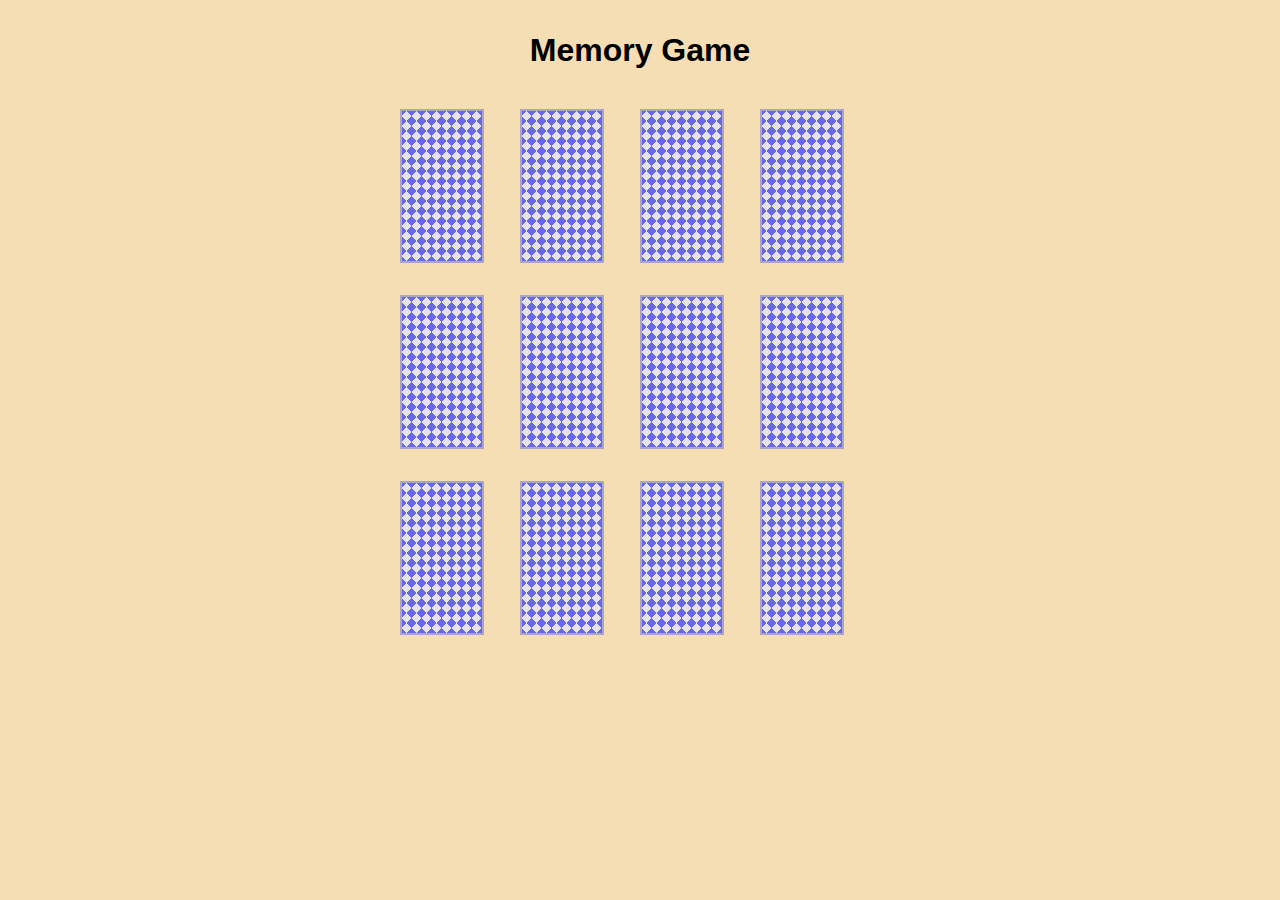
<file: Memory Game/index.html>
<!DOCTYPE html>
<html lang="en">
<head>
    <meta charset="UTF-8">
    <meta http-equiv="X-UA-Compatible" content="IE=edge">
    <meta name="viewport" content="width=device-width, initial-scale=1.0">
    <link rel="stylesheet" href="https://cdnjs.cloudflare.com/ajax/libs/font-awesome/6.2.1/css/all.min.css" integrity="sha512-MV7K8+y+gLIBoVD59lQIYicR65iaqukzvf/nwasF0nqhPay5w/9lJmVM2hMDcnK1OnMGCdVK+iQrJ7lzPJQd1w==" crossorigin="anonymous" referrerpolicy="no-referrer" />
    <link rel="stylesheet" href="style.css">
    <script src="mem.js" defer></script>
    <title>Memory Game</title>
</head>
<body>
    <h3>Memory Game</h3>
    <div id="gameBoard" class="game">
        
    </div>
    
</body>
</html>
</file>
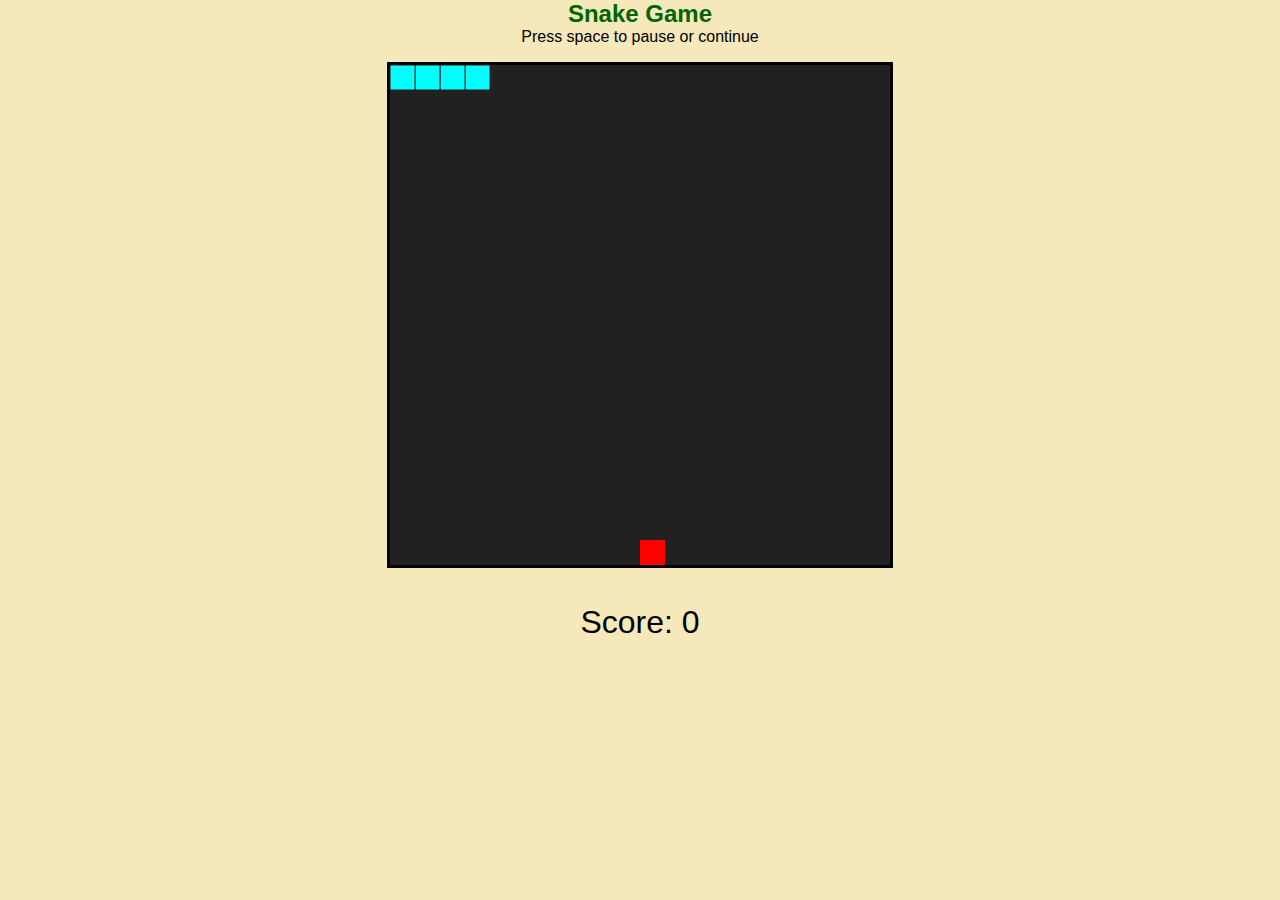
<file: Snake Game/index.html>
<!DOCTYPE html>
<html lang="en">
<head>
    <meta charset="UTF-8">
    <meta http-equiv="X-UA-Compatible" content="IE=edge">
    <meta name="viewport" content="width=device-width, initial-scale=1.0">
    <link rel="stylesheet" href="style.css">
    <script src="app.js" defer></script>
    <title>Snake Game</title>
</head>
<body>
    <h2>Snake Game</h2>
    <div id="msg">Press space to pause or continue</div>
    <div id="container">
        <canvas id="gameBoard" width="500" height="500"></canvas>
        <div id="score">Score: <span id="scoreVal">0</span></div>
    </div>
</body>
</html>
</file>
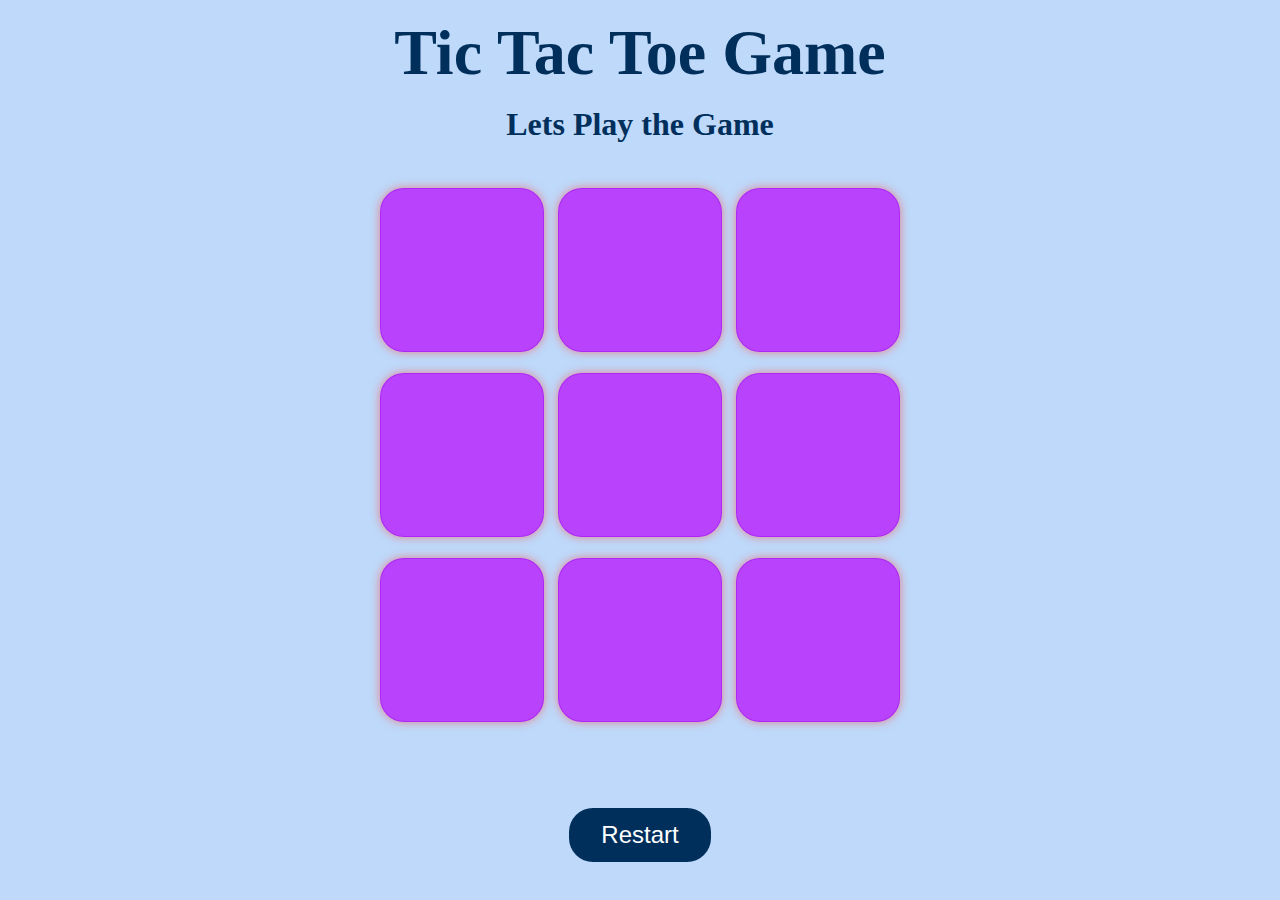
<file: TicTac/index.html>
<!DOCTYPE html>
<html lang="en">
<head>
    <meta charset="UTF-8">
    <meta name="viewport" content="width=device-width, initial-scale=1.0">
    <link rel="stylesheet" href="style.css">
    <title>Tic Tac Game</title>
</head>
<body>
    <h1>Tic Tac Toe Game</h1>
    <div class="msg-container">
        <p id="msg">Lets Play the Game</p>
    </div>
    <div class="container">
        <div class="game">
            <buttton class="box"></buttton>
            <buttton class="box"></buttton>
            <buttton class="box"></buttton>
            <buttton class="box"></buttton>
            <buttton class="box"></buttton>
            <buttton class="box"></buttton>
            <buttton class="box"></buttton>
            <buttton class="box"></buttton>
            <buttton class="box"></buttton>
        </div>
    </div>
    <button id="restart">Restart</button>
    <script src="script.js"></script>
</body>
</html>
</file>
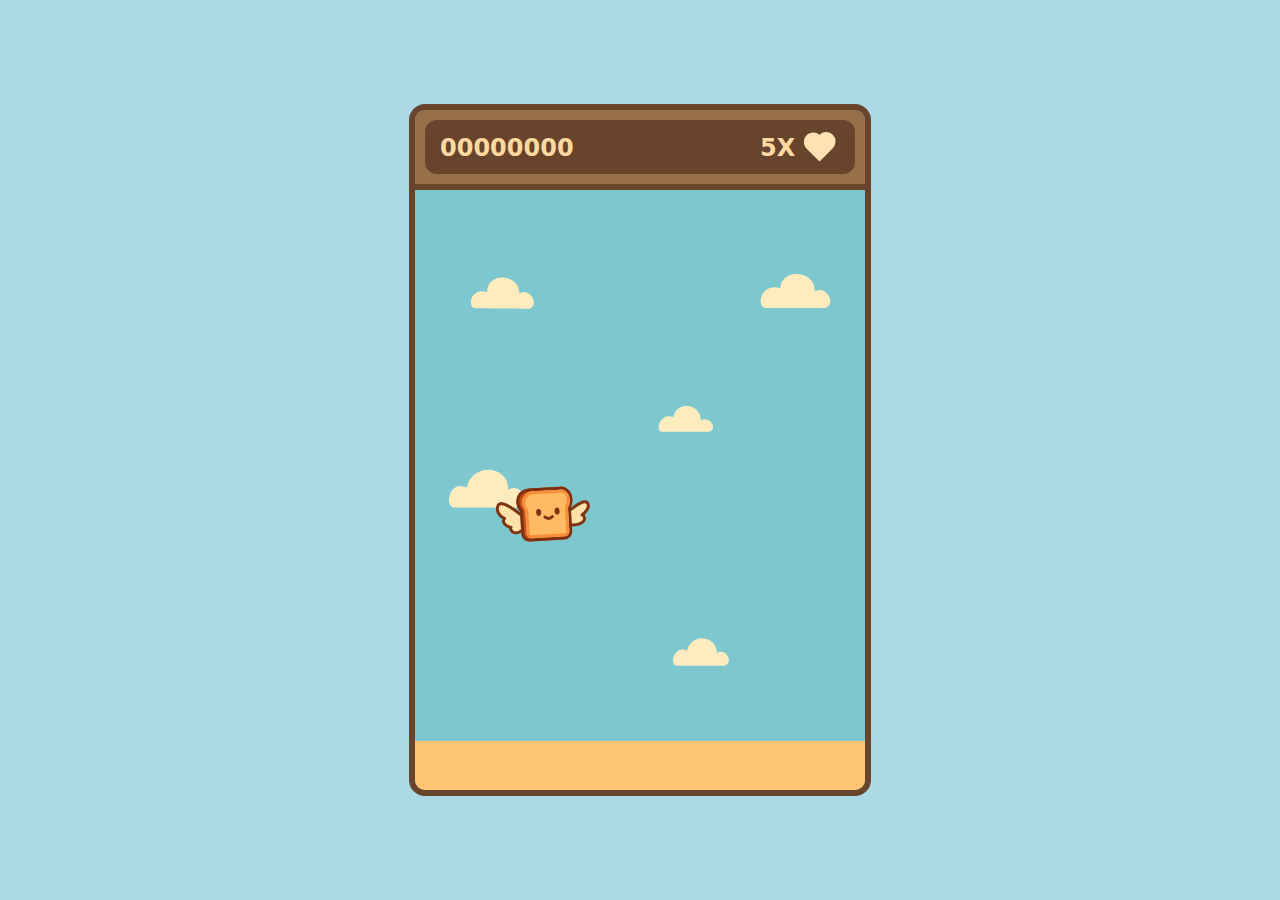
<file: Toast Catcher/index.html>
<!DOCTYPE html>
<html lang="en" >
<head>
  <meta charset="UTF-8">
  <title>Toast Catcher Game</title>
  <link rel="stylesheet" href="./style.css">

</head>
<body>

<div class="frame">
    <svg id="game" xmlns="http://www.w3.org/2000/svg" xmlns:xlink="http://www.w3.org/1999/xlink" width="450" height="680" fill="none" viewBox="0 0 450 680">
        <path fill="#7DC8CF" d="M0 1h450v680H0z"/>
        <path fill="#976F4A" d="M0 0h450v80H0z"/>
        <path fill="#FDC571" d="M0 631h450v50H0z"/>
        <path fill="#67442B" d="M0 74h450v6H0z"/>
        <rect width="430" height="54" x="10" y="10" fill="#67442B" rx="12"/>
        <path xmlns="http://www.w3.org/2000/svg" fill="#FFE2B4" d="M391.652 25.303c3.524-3.523 9.148-3.665 12.842-.427l.017-.016.352-.334a9.407 9.407 0 0 1 13.285 13.286l-.333.352-13.303 13.303-13.304-13.304.016-.017c-3.238-3.695-3.097-9.318.428-12.843Z"/>
        <g fill="#FEDAA1" font="inherit" >
            <text id="score" x="25" y="46" >00000000</text>
            <text id="lives" x="345" y="46" font="inherit" ></text>
        </g>

        <path fill="#FEECBF" d="M104.139 183.699c1.5-19.5-32-23-32-1.5-15.5-5.5-20.5 13.5-12.5 16 14.5 0 43.5.5 55 .5 10.5-4-.5-22-10.5-15Zm295.5-2c1.642-21.263-33-24.5-34.5-3.5-18.5-6-24.258 16.956-15.5 19.682h60.837c11.495-4.362.111-23.815-10.837-16.182ZM93.078 379.908c1.792-23.22-34.939-29.209-41.439-2.209-16.5-8-22.677 16.903-13.12 19.88h66.384c12.543-4.763.121-26.007-11.825-17.671Zm192.561-69.209c1.295-16-22.804-22.105-27.5-3.5-11.919-5.513-18.639 12.448-11.736 14.5h47.954c9.061-3.282-.089-16.744-8.718-11Zm16 232.5c1.307-16.633-24.76-21.841-29.5-2.5-12.033-5.731-18.163 12.839-11.194 14.971h48.413c10.281-3.471.993-18.442-7.719-12.471Z"/>

        <g font-size="36" id="game-over-screen" pointer-events="none" visibility="hidden" >
            <text x="225" y="220" text-anchor="middle" stroke="#603719" stroke-width="10">GAME OVER</text>
            <text x="225" y="220" text-anchor="middle" fill="#f16f33">GAME OVER</text>
            <text id="final-score-info" x="225" y="260" text-anchor="middle" font-size="24" fill="white">Final Score: 0</text>
        </g>

        <!-- symbols -->
        <symbol id="toast" xmlns="http://www.w3.org/2000/svg" width="95" height="57" viewBox="0 0 95 57">
            <path class="toast__wings" fill="#FDE2A9" stroke="#7F3412" stroke-linejoin="round" stroke-width="3" d="M3.793 18.165c.905-.484 1.938-.526 2.887-.399 1.88.252 4.141 1.27 6.375 2.527 3.967 2.234 8.385 5.539 11.558 8.103l1.279 1.048.105.096a1.5 1.5 0 0 1 .424.87l1.47 11.701a1.5 1.5 0 0 1-.432 1.254c-3.981 3.94-8.147 4.232-10.628 2.541-1.168-.796-2.067-2.187-1.735-3.753.053-.25.135-.483.24-.702-1.743-.454-3.15-1.018-4.257-1.658-1.747-1.01-2.903-2.31-3.22-3.799-.292-1.363.181-2.602 1.058-3.47-1.424-.708-2.823-1.57-4-2.646-2.349-2.147-3.818-5.157-2.921-9.21l.05-.2c.265-.997.838-1.817 1.747-2.303Zm85.793-2.258c-1.486-.17-3.23.45-4.847 1.238-2.93 1.426-6.42 3.904-9.438 6.2l-1.26.971-.133.116a1.5 1.5 0 0 0-.448 1.1l.251 12.107a1.5 1.5 0 0 0 1.44 1.468c3.919.158 6.967-.368 9.192-1.296 2.19-.913 3.742-2.294 4.306-3.937.288-.837.307-1.725.002-2.556-.304-.828-.892-1.499-1.647-1.973a5.05 5.05 0 0 0-.67-.351 23.515 23.515 0 0 0 2.936-2.553c1.003-1.038 1.868-2.154 2.475-3.29.6-1.126.998-2.366.924-3.61-.055-.913-.297-1.79-.868-2.481-.595-.72-1.4-1.06-2.215-1.153Z"/>
            <mask id="a" fill="#fff">
                <path d="M63.941.713c6.616-.394 12.298 4.65 12.692 11.266l.12 2.016a12.94 12.94 0 0 1-1.657 7.165l1.421 23.884a8 8 0 0 1-7.51 8.461l-34.86 2.074a8 8 0 0 1-8.461-7.511l-1.343-22.575a12.946 12.946 0 0 1-3.543-8.17l-.06-1.017c-.427-7.167 5.038-13.323 12.204-13.75L63.941.714Z"/>
            </mask>
            <path fill="#C7511B" d="M63.941.713c6.616-.394 12.298 4.65 12.692 11.266l.12 2.016a12.94 12.94 0 0 1-1.657 7.165l1.421 23.884a8 8 0 0 1-7.51 8.461l-34.86 2.074a8 8 0 0 1-8.461-7.511l-1.343-22.575a12.946 12.946 0 0 1-3.543-8.17l-.06-1.017c-.427-7.167 5.038-13.323 12.204-13.75L63.941.714Z"/>
            <path fill="#7E3112" d="m63.941.713-.178-2.995.178 2.995Zm12.692 11.266-2.995.178 2.995-.178Zm.12 2.016 2.994-.178-2.994.178Zm-1.657 7.165-2.61-1.478a2.999 2.999 0 0 0-.385 1.656l2.995-.178Zm1.421 23.884 2.995-.178-2.995.178Zm-50.831 3.024-2.995.178 2.995-.178Zm-1.343-22.575 2.995-.178a3 3 0 0 0-.819-1.887l-2.176 2.065Zm-3.543-8.17-2.995.179 2.995-.179Zm-.06-1.017-2.995.178 2.994-.178Zm12.204-13.75-.178-2.994.178 2.995ZM63.941.714l.178 2.994a9 9 0 0 1 9.52 8.45l2.994-.178 2.995-.178c-.493-8.27-7.595-14.575-15.865-14.083l.178 2.995ZM76.633 11.98l-2.995.178.12 2.016 2.995-.178 2.994-.178-.12-2.016-2.994.178Zm.12 2.016-2.995.178a9.94 9.94 0 0 1-1.273 5.509l2.611 1.478 2.611 1.477a15.938 15.938 0 0 0 2.04-8.82l-2.994.178Zm-1.657 7.165-2.995.178 1.421 23.884 2.995-.178 2.995-.178L78.09 20.98l-2.995.178Zm1.421 23.884-2.995.178a5 5 0 0 1-4.694 5.288l.178 2.995.178 2.995c6.065-.361 10.689-5.57 10.328-11.634l-2.995.178Zm-7.51 8.461-.179-2.995-34.86 2.074.179 2.995.178 2.995 34.86-2.074-.179-2.995Zm-34.86 2.074-.178-2.995a5 5 0 0 1-5.288-4.694l-2.995.178-2.995.178c.361 6.064 5.57 10.688 11.634 10.328l-.178-2.995Zm-8.461-7.511 2.995-.178-1.343-22.576-2.995.179-2.995.178 1.343 22.575 2.995-.178Zm-1.343-22.575 2.176-2.065a9.946 9.946 0 0 1-2.724-6.283l-2.995.178-2.995.179a15.945 15.945 0 0 0 4.362 10.055l2.176-2.064Zm-3.543-8.17 2.995-.178-.06-1.017-2.996.178-2.994.178.06 1.018 2.995-.179Zm-.06-1.017 2.994-.178c-.328-5.513 3.875-10.249 9.389-10.577l-.179-2.994-.178-2.995c-8.82.525-15.546 8.1-15.021 16.922l2.994-.178Zm12.204-13.75.179 2.995L64.12 3.707 63.94.713l-.178-2.995L32.766-.438l.178 2.995Z" mask="url(#a)"/>
            <mask id="b" fill="#fff">
                <path d="M64.353 3.719a9 9 0 0 1 9.518 8.45l.177 2.969a10.949 10.949 0 0 1-1.721 6.587l1.39 23.368a5 5 0 0 1-4.694 5.288l-32.78 1.95a5 5 0 0 1-5.288-4.694l-1.362-22.894a10.953 10.953 0 0 1-2.882-6.789l-.058-.973c-.36-6.064 4.263-11.273 10.327-11.634L64.353 3.72Z"/>
            </mask>
            <path fill="#FEBB63" d="M64.353 3.719a9 9 0 0 1 9.518 8.45l.177 2.969a10.949 10.949 0 0 1-1.721 6.587l1.39 23.368a5 5 0 0 1-4.694 5.288l-32.78 1.95a5 5 0 0 1-5.288-4.694l-1.362-22.894a10.953 10.953 0 0 1-2.882-6.789l-.058-.973c-.36-6.064 4.263-11.273 10.327-11.634L64.353 3.72Z"/>
            <path fill="#F78E39" d="M64.353 3.719 64.175.724l.178 2.995Zm9.695 11.419 2.995-.178-2.995.178Zm-1.721 6.587-2.525-1.62a3 3 0 0 0-.47 1.799l2.995-.179Zm1.39 23.368 2.995-.178-2.995.178Zm-4.694 5.288.178 2.995-.178-2.995Zm-32.78 1.95.178 2.995-.178-2.995Zm-5.288-4.694-2.995.178 2.995-.178Zm-1.362-22.894 2.994-.178a3 3 0 0 0-.787-1.853l-2.207 2.031Zm-2.882-6.789-2.995.178 2.995-.178ZM36.98 5.347l-.179-2.994.178 2.994ZM64.352 3.72l.178 2.995a6 6 0 0 1 6.346 5.633l2.994-.178 2.995-.179C76.473 5.375 70.79.33 64.175.724l.178 2.995Zm9.518 8.45-2.994.178.176 2.969 2.995-.178 2.995-.178-.177-2.97-2.995.178Zm.177 2.969-2.995.178a7.949 7.949 0 0 1-1.25 4.789l2.524 1.62 2.524 1.621a13.947 13.947 0 0 0 2.192-8.386l-2.995.178Zm-1.721 6.587-2.995.178 1.39 23.368 2.995-.178 2.995-.178-1.39-23.368-2.995.178Zm1.39 23.368-2.995.178a2 2 0 0 1-1.877 2.116l.178 2.994.178 2.995a8 8 0 0 0 7.51-8.46l-2.994.177Zm-4.694 5.288-.178-2.994-32.78 1.95.178 2.994.178 2.995 32.78-1.95-.178-2.995Zm-32.78 1.95-.178-2.994a2 2 0 0 1-2.116-1.878l-2.994.178-2.995.179a8 8 0 0 0 8.46 7.51l-.177-2.995Zm-5.288-4.694 2.994-.178-1.361-22.894-2.995.178-2.995.178 1.362 22.894 2.995-.178Zm-1.362-22.894 2.207-2.031a7.954 7.954 0 0 1-2.094-4.936l-2.995.178-2.995.178a13.953 13.953 0 0 0 3.669 8.642l2.208-2.031Zm-2.882-6.789 2.995-.178-.058-.973-2.995.178-2.995.178.058.973 2.995-.178Zm-.058-.973 2.995-.178a8 8 0 0 1 7.51-8.461l-.178-2.995-.178-2.994C29.084 2.812 23.2 9.44 23.658 17.159l2.995-.178ZM36.98 5.347l.178 2.995 27.373-1.628-.178-2.995-.178-2.995-27.373 1.629.178 2.994Z" mask="url(#b)"/>
            <path stroke="#7F3412" stroke-linecap="round" stroke-linejoin="round" stroke-width="3" d="M49.28 31.137c2.615 1.848 5.61 1.67 7.488-.445"/>
            <g class="toast__eyes">
                <ellipse cx="61.42" cy="25.123" fill="#7F3412" rx="2.5" ry="3.5" transform="rotate(-3.404 61.42 25.123)"/>
                <ellipse cx="42.994" cy="26.502" fill="#7F3412" rx="2.5" ry="3.5" transform="rotate(-3.404 42.994 26.502)"/>
            </g>
        </symbol>
    </svg>
</div>

  <script  src="./script.js"></script>

</body>
</html>
</file>
<file: Memory Game/style.css>
body{
    margin:0;
    padding:0;
    font-family:Verdana, Geneva, Tahoma, sans-serif;
    background-color: wheat;
}

h3{
    font-size:2rem;
    text-align: center;
    color:black;
}

.game{
    display:grid;
    margin:40px auto;
    grid-template-columns: repeat(4,120px);
    grid-row-gap:2em;
    align-items: center;
    justify-content: center;
}

#gameBoard div{
    height:150px;
    width:80px;
    border:2px solid rgb(151, 151, 202);
    display:flex;
    align-items: center;
    justify-content: center;
    font-size:2em;
    color:blue;
    background-color: #e5e5f7;
}

.cardback{
    background-color: #e5e5f7;
    opacity: 0.8;
    background-image:  linear-gradient(135deg, #444cf7 25%, transparent 25%), linear-gradient(225deg, #444cf7 25%, transparent 25%), linear-gradient(45deg, #444cf7 25%, transparent 25%), linear-gradient(315deg, #444cf7 25%, #e5e5f7 25%);
    background-position:  10px 0, 10px 0, 0 0, 0 0;
    background-size: 10px 10px;
    background-repeat: repeat;
}

#gameBoard div:hover{
    cursor:pointer;
}

.won{
    font-size:3em;
    display:flex;
    justify-content:center;
    height:500px;
    align-items: center;
    color:#28a745;
    width:500px;
    margin:0px auto;
}
</file>
<file: Snake Game/style.css>
*{
    margin:0;
    padding:0;
    font-family: 'Gill Sans', 'Gill Sans MT', Calibri, 'Trebuchet MS', sans-serif;
    background-color: #f5e8ba;
    text-align: center;
}

h2{
    color:darkgreen;
}

#msg{   
    margin-bottom: 1em;
}

#gameBoard{
    border:3px solid;
}

#score{
    margin-top: 1em;
    font-size:2em;
}
</file>
<file: TicTac/style.css>
*{
    padding: 0;
    margin: 0;
}
body{
    background-color: #bed9fa;
    text-align: center;
    width: 100%;
    height: 90%;
}
.container{
    height: 70vh;
    margin-top: 5vmin;
    display: flex;
    justify-content: center;
}
.game{
    height: 60vmin;
    width: 60vmin;
    display: flex;
    justify-content: center;
    flex-wrap: wrap;
    gap: 0.9rem;
}
.box{
    height: 18vmin;
    width: 18vmin;
    border: 1px solid #9a05f06c;
    border-radius: 24px;
    box-shadow: 0px 0px 10px #ff44449c;
    font-size: 4rem;
    font-weight: 700;
    background-color: #b943fd;
    color: #484b02;
}
h1{
    margin-top: 1rem;
    color: #002f5c;
    font-family: fantasy;
    font-size: 4rem;
}
#msg{
    font-family: 'Times New Roman', Times, serif;
    font-size: 2rem;
    font-weight: 700;
    color: #002f5c;
    margin-top: 1rem;
}
#restart{
    margin-top: -10px;
    background-color: #002f5c;
    color: white;
    border: none;
    border-radius: 24px;
    padding: 0.8rem 2rem 0.8rem 2rem;
    font-size: 24px;
}
</file>
<file: Toast Catcher/style.css>
:root {
  background-color: #7DC8CF;
  font-family: system-ui;
  font-variant-numeric: tabular-nums;
}

*,
:after,
:before {
  box-sizing: border-box;
}

svg {
  display: block;
  font-size: 1.5rem;
  font-weight: 900;
  max-width: 100%;
  height: auto;
  max-height: 100%;
}

body {
  height: 100vh;
  margin: 0;
  display: grid;
  place-items: center;
  background: lightblue;
}

.frame {
  border: 6px solid #67442b;
  border-radius: 16px;
  background: #67442b;
}

#game {
  border-radius: 10px;
  user-select: none;
}

.toast {
  cursor: pointer;
}
.toast__wings {
  animation: wings-flapping linear infinite 0.4s;
  transform-origin: center 85%;
  pointer-events: none;
}
.toast__eyes {
  animation: blink linear infinite 2s;
  transform-origin: 15px;
}

@keyframes wings-flapping {
  0%, 100% {
    scale: 1 1;
  }
  50% {
    scale: 1 0.8;
  }
}
@keyframes blink {
  0%, 90% {
    scale: 1 1;
  }
  100% {
    scale: 1 0;
  }
}
</file>
